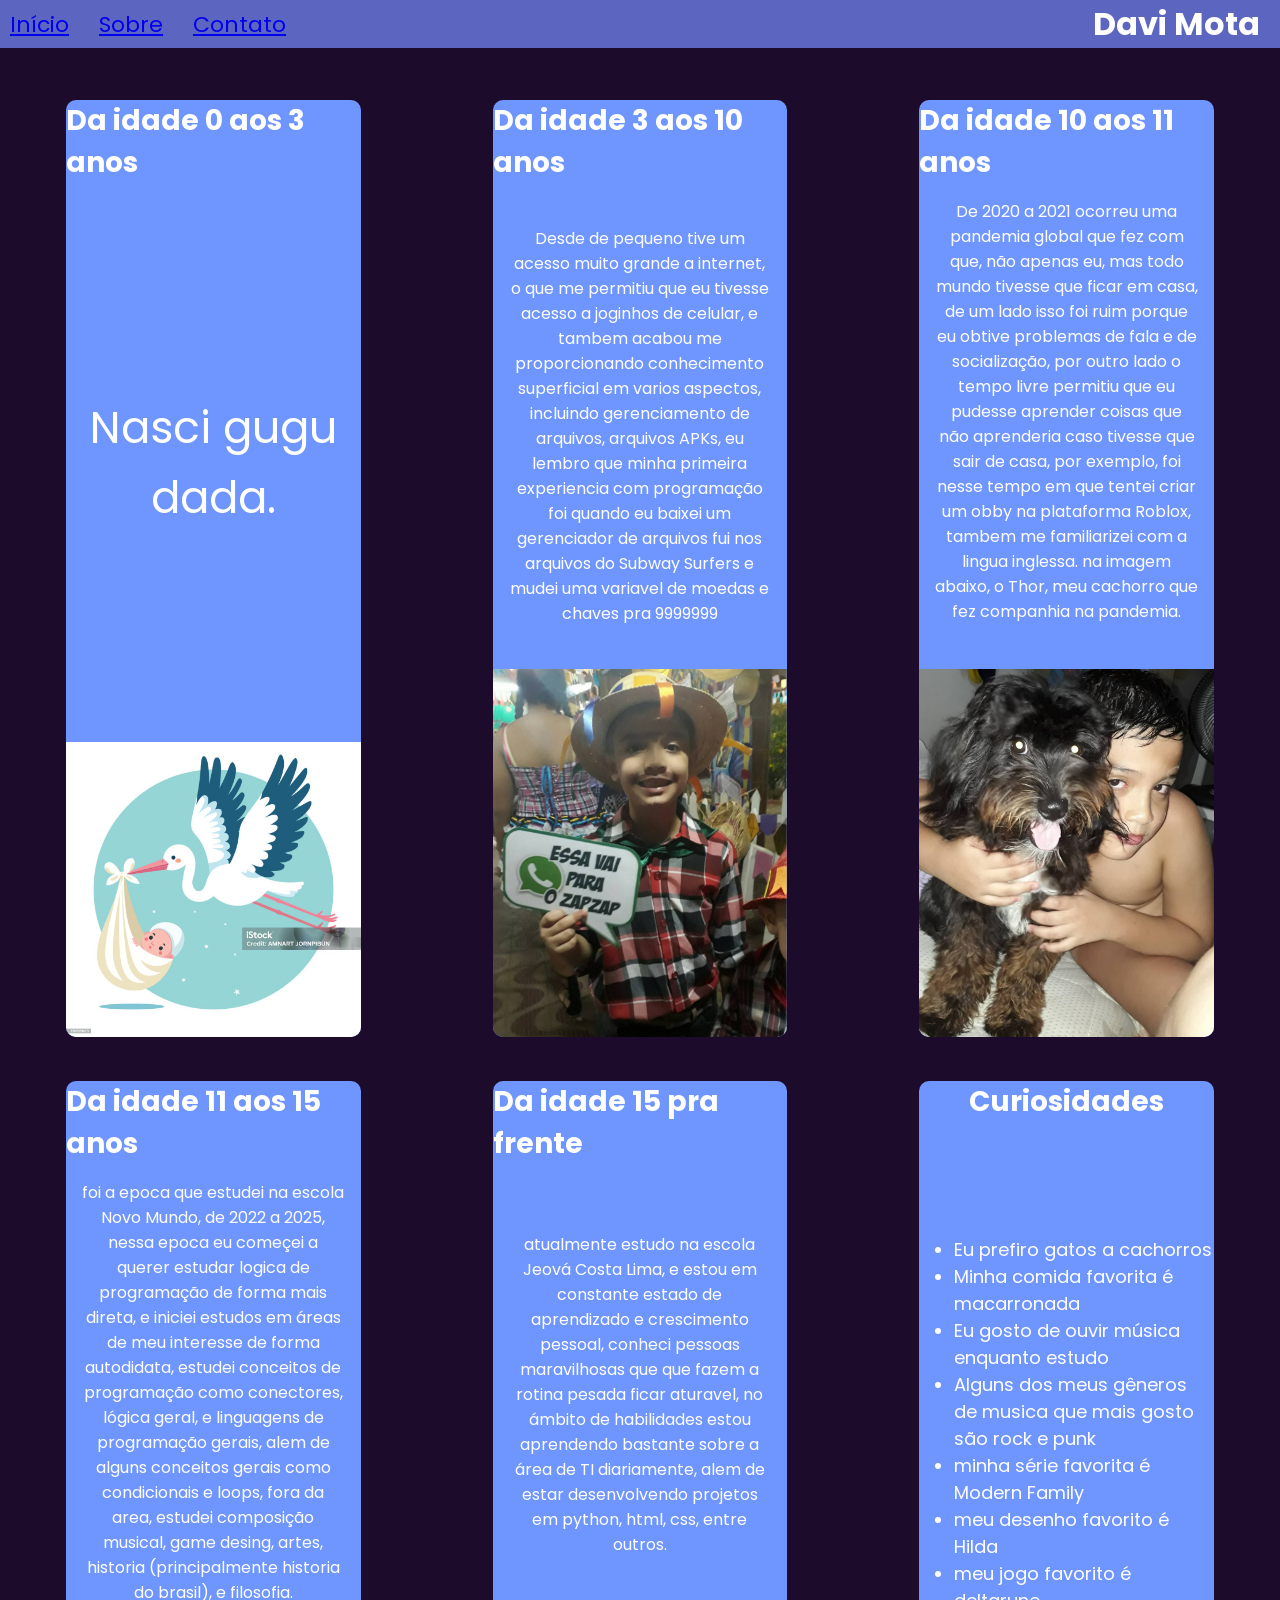
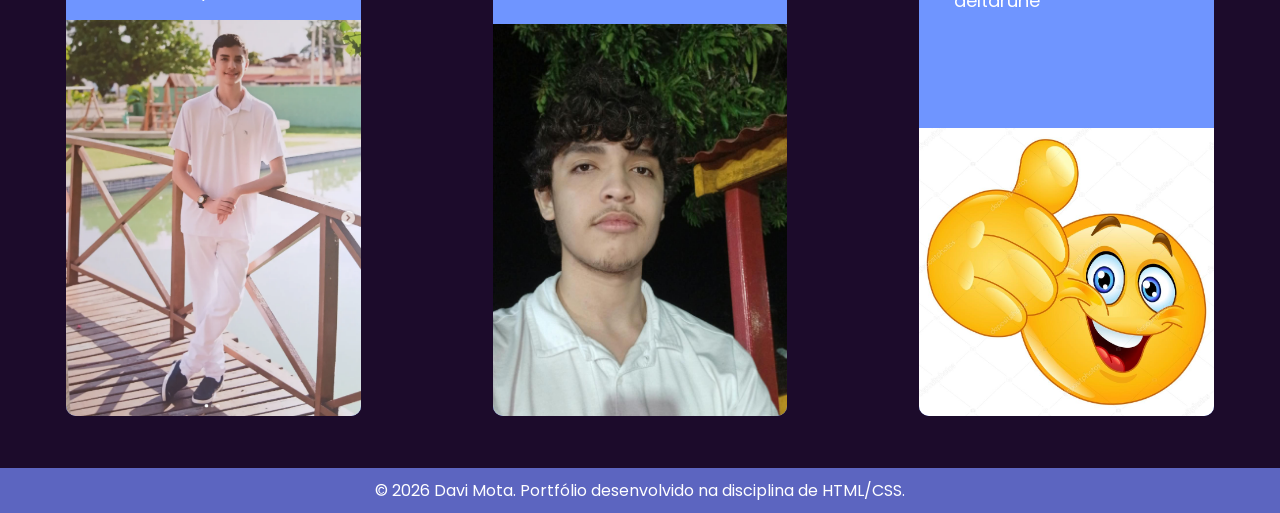
<file: sobre.html>
<!DOCTYPE html>
<html lang="pt-BR">
<head>
    <meta charset="UTF-8">
    <meta name="viewport" content="width=device-width, initial-scale=1.0">
    <title>Sobre</title>
       
        <link rel="stylesheet" href="css/geral.css">
        <link rel="stylesheet" href="css/sobre.css">
</head>


<body>
    <header>
        <nav class="nav-links">
           <a href="index.html">Início</a>
            <a href="sobre.html">Sobre</a>
            <a href="contato.html">Contato</a>
        </nav>
        <h1>Davi Mota</h1>
    </header>
 <main>
        <section class="ano-0-3">
            <h1>Da idade 0 aos 3 anos</h1>
            <div>
                <p>Nasci gugu dada.</p>
            </div>
            <div>
                <img src="img/bebeCegonha.jpg" alt="Desenho de um bebe sendo carregado pela cegonha">
            </div>
        </section>
        <section class="ano-3-10">
            <h1>Da idade 3 aos 10 anos</h1>
            <div>
                <p>Desde de pequeno tive um acesso muito grande 
                a internet, o que me permitiu que eu tivesse 
                acesso a joginhos de celular, e tambem acabou me
                proporcionando conhecimento superficial em varios
                aspectos, incluindo gerenciamento de arquivos,
                arquivos APKs, eu lembro que minha primeira experiencia
                com programação foi quando eu baixei um gerenciador de arquivos
                fui nos arquivos do Subway Surfers e mudei uma variavel de moedas e chaves pra 9999999</p>
            </div>
            <div>
                <img src="img/ZAPZAPAAAAAAA.png" alt="foto do mota no São João segurando uma placa
                escrito: essa vai pro zapzap">
            </div>
        </section>
        <section class="ano-10-11">
            <h1>Da idade 10 aos 11 anos</h1>
            <div>
                <p>De 2020 a 2021 ocorreu uma pandemia global que fez
                    com que, não apenas eu, mas todo mundo tivesse que 
                    ficar em casa, de um lado isso foi ruim porque eu
                    obtive problemas de fala e de socialização, por 
                    outro lado o tempo livre permitiu que eu pudesse 
                    aprender coisas que não aprenderia caso tivesse que
                    sair de casa, por exemplo, foi nesse tempo em que 
                    tentei criar um obby na plataforma Roblox, tambem me
                    familiarizei com a lingua inglessa.
                    na imagem abaixo, o Thor, meu cachorro que fez companhia na pandemia.</p>
                </p>
            </div>
            <div>
                <img src="img/thor.png" alt="foto do Mota criança com o cachorro Thor">
            </div>
        </section>
        <section class="ano-11-15">
            <h1>Da idade 11 aos 15 anos</h1>
            <div>
                <p>foi a epoca que estudei na escola Novo Mundo, de 2022 a 2025,
                    nessa epoca eu começei a querer estudar logica de programação
                    de forma mais direta, e iniciei estudos em áreas de meu 
                    interesse de forma autodidata, estudei conceitos de programação
                    como conectores, lógica geral, e linguagens de programação gerais,
                alem de alguns conceitos gerais como condicionais e loops, fora da area,
                estudei composição musical, game desing, artes, historia 
                (principalmente historia do brasil), e filosofia.</p>
            </div>
            <div>
                <img src="img/formatura.png" alt="foto do Mota">
            </div>
        </section>
        <section class="ano-15-x">
            <h1>Da idade 15 pra frente</h1>
            <div>
                <p>atualmente estudo na escola Jeová Costa Lima, e estou em constante estado
                    de aprendizado e crescimento pessoal, conheci pessoas maravilhosas que
                    que fazem a rotina pesada ficar aturavel, no ámbito de habilidades estou aprendendo
                    bastante sobre a área de TI diariamente, alem de estar desenvolvendo projetos em
                    python, html, css, entre outros.</p>
            </div>
            <div>
                <img src="img/atual.jpeg" alt="foto do Mota">
            </div>
        </section>
        <section class="curiosidades">
            <h1>Curiosidades</h1>
            <div>
                <ul>
                    <li>Eu prefiro gatos a cachorros</li>
                    <li>Minha comida favorita é macarronada</li>
                    <li>Eu gosto de ouvir música enquanto estudo</li>
                    <li>Alguns dos meus gêneros de musica que mais gosto são rock e punk</li>
                    <li>minha série favorita é Modern Family</li>
                    <li>meu desenho favorito é Hilda</li>
                    <li>meu jogo favorito é deltarune</li>
                </ul>
            </div>
            <div>
                <img src="img/emoji.jpg" alt="foto do Mota">
            </div>
        </section>
</main>
<footer>
        <p>© 2026 Davi Mota. Portfólio desenvolvido na disciplina de HTML/CSS.</p>
    </footer>
</body> 
</html>
</file>
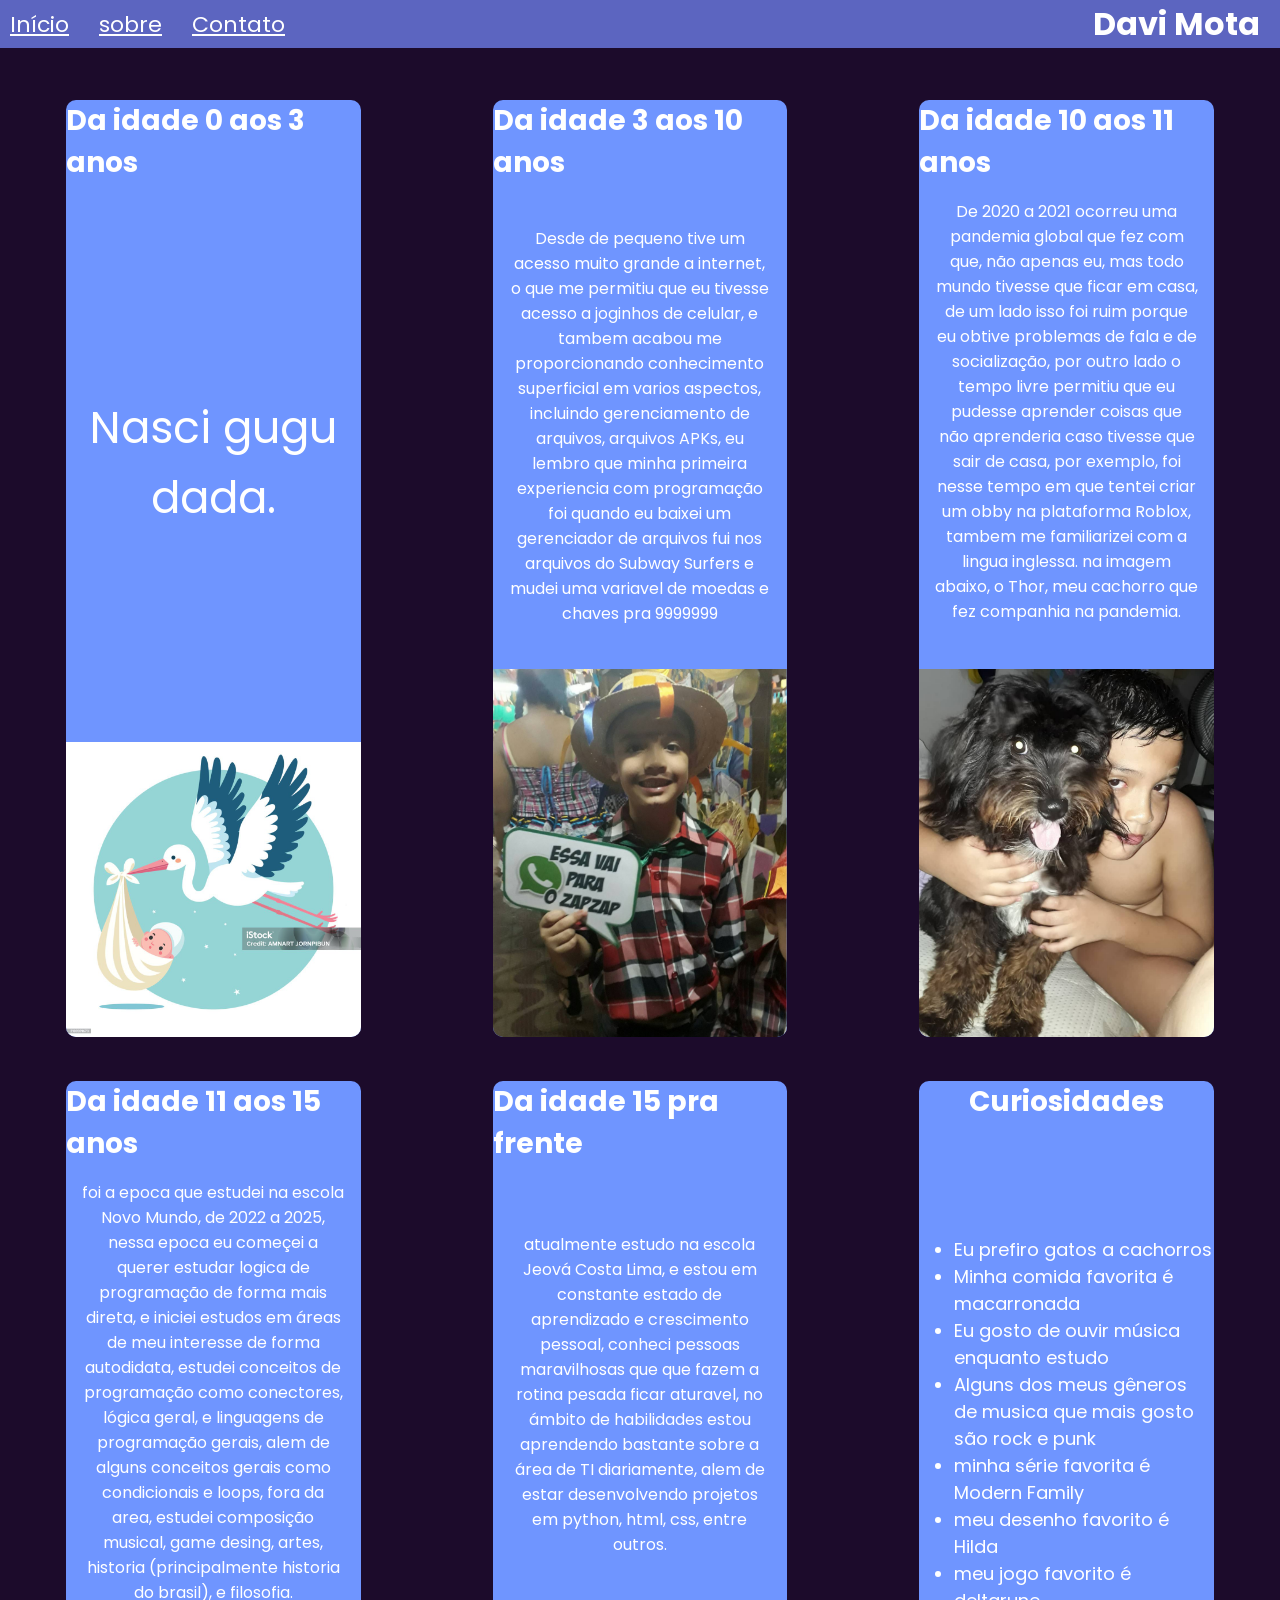
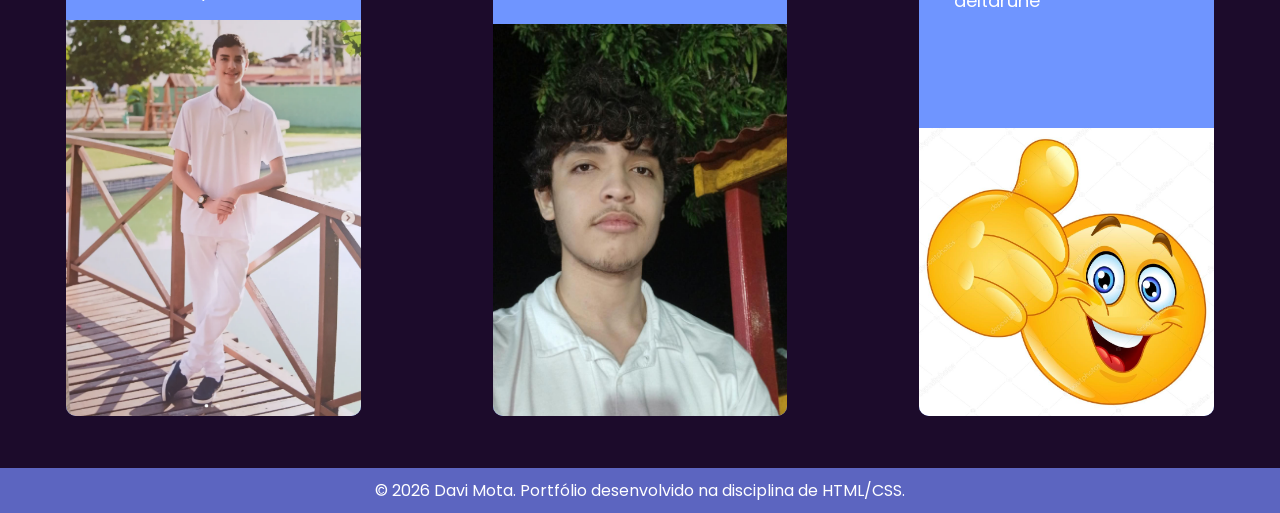
<file: html/sobre.html>
<!DOCTYPE html>
<html lang="pt-BR">
<head>
    <meta charset="UTF-8">
    <meta name="viewport" content="width=device-width, initial-scale=1.0">
    <title>Sobre</title>
       
        <link rel="stylesheet" href="../css/geral.css">
        <link rel="stylesheet" href="../css/sobre.css">
</head>


<body>
    <header>
        <nav class="nav-links">
            <a href="../html/index.html" class="textoHeader">Início</a>
            <a href="../html/sobre.html"class="textoHeader">sobre</a>
            <a href="../html/contato.html" class="textoHeader">Contato</a>
        </nav>
        <h1>Davi Mota</h1>
    </header>
 <main>
        <section class="ano-0-3">
            <h1>Da idade 0 aos 3 anos</h1>
            <div>
                <p>Nasci gugu dada.</p>
            </div>
            <div>
                <img src="../img/bebeCegonha.jpg" alt="Desenho de um bebe sendo carregado pela cegonha">
            </div>
        </section>
        <section class="ano-3-10">
            <h1>Da idade 3 aos 10 anos</h1>
            <div>
                <p>Desde de pequeno tive um acesso muito grande 
                a internet, o que me permitiu que eu tivesse 
                acesso a joginhos de celular, e tambem acabou me
                proporcionando conhecimento superficial em varios
                aspectos, incluindo gerenciamento de arquivos,
                arquivos APKs, eu lembro que minha primeira experiencia
                com programação foi quando eu baixei um gerenciador de arquivos
                fui nos arquivos do Subway Surfers e mudei uma variavel de moedas e chaves pra 9999999</p>
            </div>
            <div>
                <img src="../img/ZAPZAPAAAAAAA.png" alt="foto do mota no São João segurando uma placa
                escrito: essa vai pro zapzap">
            </div>
        </section>
        <section class="ano-10-11">
            <h1>Da idade 10 aos 11 anos</h1>
            <div>
                <p>De 2020 a 2021 ocorreu uma pandemia global que fez
                    com que, não apenas eu, mas todo mundo tivesse que 
                    ficar em casa, de um lado isso foi ruim porque eu
                    obtive problemas de fala e de socialização, por 
                    outro lado o tempo livre permitiu que eu pudesse 
                    aprender coisas que não aprenderia caso tivesse que
                    sair de casa, por exemplo, foi nesse tempo em que 
                    tentei criar um obby na plataforma Roblox, tambem me
                    familiarizei com a lingua inglessa.
                    na imagem abaixo, o Thor, meu cachorro que fez companhia na pandemia.</p>
                </p>
            </div>
            <div>
                <img src="../img/thor.png" alt="foto do Mota criança com o cachorro Thor">
            </div>
        </section>
        <section class="ano-11-15">
            <h1>Da idade 11 aos 15 anos</h1>
            <div>
                <p>foi a epoca que estudei na escola Novo Mundo, de 2022 a 2025,
                    nessa epoca eu começei a querer estudar logica de programação
                    de forma mais direta, e iniciei estudos em áreas de meu 
                    interesse de forma autodidata, estudei conceitos de programação
                    como conectores, lógica geral, e linguagens de programação gerais,
                alem de alguns conceitos gerais como condicionais e loops, fora da area,
                estudei composição musical, game desing, artes, historia 
                (principalmente historia do brasil), e filosofia.</p>
            </div>
            <div>
                <img src="../img/formatura.png" alt="foto do Mota">
            </div>
        </section>
        <section class="ano-15-x">
            <h1>Da idade 15 pra frente</h1>
            <div>
                <p>atualmente estudo na escola Jeová Costa Lima, e estou em constante estado
                    de aprendizado e crescimento pessoal, conheci pessoas maravilhosas que
                    que fazem a rotina pesada ficar aturavel, no ámbito de habilidades estou aprendendo
                    bastante sobre a área de TI diariamente, alem de estar desenvolvendo projetos em
                    python, html, css, entre outros.</p>
            </div>
            <div>
                <img src="../img/atual.jpeg" alt="foto do Mota">
            </div>
        </section>
        <section class="curiosidades">
            <h1>Curiosidades</h1>
            <div>
                <ul>
                    <li>Eu prefiro gatos a cachorros</li>
                    <li>Minha comida favorita é macarronada</li>
                    <li>Eu gosto de ouvir música enquanto estudo</li>
                    <li>Alguns dos meus gêneros de musica que mais gosto são rock e punk</li>
                    <li>minha série favorita é Modern Family</li>
                    <li>meu desenho favorito é Hilda</li>
                    <li>meu jogo favorito é deltarune</li>
                </ul>
            </div>
            <div>
                <img src="../img/emoji.jpg" alt="foto do Mota">
            </div>
        </section>
</main>
<footer>
        <p>© 2026 Davi Mota. Portfólio desenvolvido na disciplina de HTML/CSS.</p>
    </footer>
</body> 
</html>
</file>
<file: css/geral.css>
/*eu tava cansado de toda vez que eu fizesse uma alteração no header ou no footer,
ter que copiar e colar nos 3 arquivos css, e ai eu pensei:
seria tao bom se desse pra ter um arquivo css geral...*/
@import url('https://fonts.googleapis.com/css2?family=Poppins:wght@400;500;700&display=swap');
:root {
    --color1 : #1c0b2b ;
    --color2  :#301c41 ;
    --color3  :#413b6b ;
    --color4 : #5c65c0 ;
    --color5 : #6f95ff ;
}
header{
    background: var(--color4);
    color:#fff;
    display:flex;
    justify-content: space-between;
    align-items: center;

}
header h1{
    margin-right: 20px;
}
.textoHeader{
    color:#fff;
    transition: transform 0.25s ease;
}
.textoHeader:hover{
    transform: scale(1.1);
}

*{
    margin:0;
    padding: 0;
    box-sizing: border-box;
    font-family: "Poppins", sans-serif;
}


.nav-links{
    display:flex;
    flex-direction: row;
    gap: 30px;
    border-radius: 10px;
    padding-left: 10px;
    font-size: 22px;
}

body{
    background: var(--color1);
    display:flex;
    flex-direction: column;
    gap: 30px;
}
footer{
    background: var(--color4);
    color:#fff;
    text-align: center;
    padding: 10px;
}
</file>
<file: css/sobre.css>
main{
    display: flex;
    justify-content: space-around;
    align-items:stretch;
    flex-wrap: wrap;
}
main h1{
    font-size: 28px;
}
main section{
    color:#fff;
    background-color: var(--color5);

    display:flex;
    flex-direction: column;
    justify-content: space-between;
    align-items: center;

   overflow:hidden;
    width: 23%;
    border-radius: 10PX;
    margin: 22px;
   
    transition: transform 0.25s ease;
}
main section:hover{
     transform: scale(1.16)
}
main section div:nth-child(1){
    flex: 1;
}


main section p{
    text-align: center;
    padding: 15px;
}


main section img{
    width: 100%;
    height: auto;
    object-fit: cover;
    display: block;
}
.ano-0-3 div p{
    font-size: 44px;
    line-height: 1.6;
}
.curiosidades ul{
    list-style-type: disc;
    padding-left: 35px;
    margin: 0;
    font-size: 18px;
}
</file>
